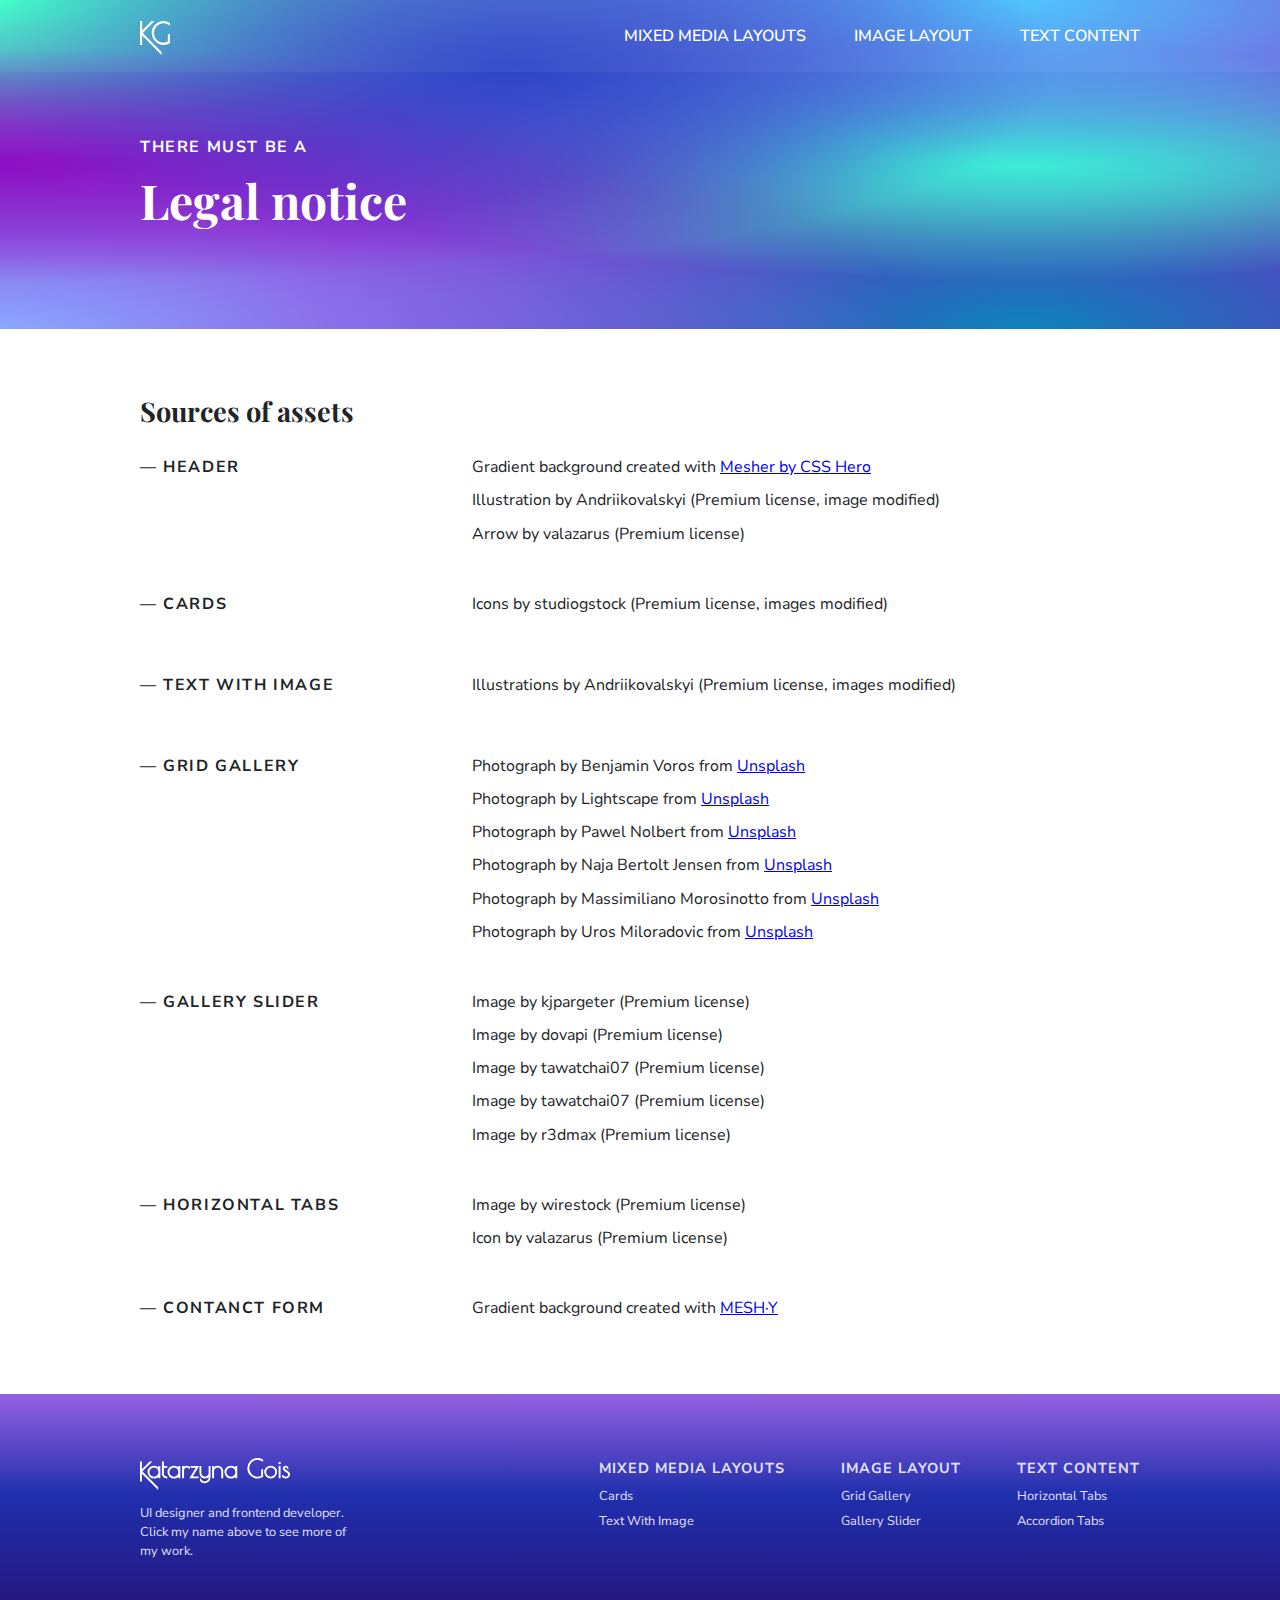
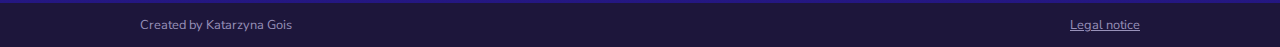
<file: legal-notice.html>
<!DOCTYPE html>
<html lang="en">
<head>
    <meta charset="UTF-8">
    <meta http-equiv="X-UA-Compatible" content="IE=edge">
    <meta name="viewport" content="width=device-width, initial-scale=1.0">
    <title>Legal Notice - The Showcase of Responsive Website Elements</title>
    <link rel="stylesheet" href="css/styles.css">
    <link href="https://fonts.googleapis.com/css2?family=Nunito+Sans:wght@400;600;700;800&family=Playfair+Display:wght@800&display=swap" rel="stylesheet">
</head>
<body>
    <!-- 1. Navigation menu -->
    
    <!-- 2L. Header -->
    <header class="header">
        <nav>
            <div class="nav-container">
                <div class="row">
                    <div class="nav__logo"><a href="#"><img src="images/logo-white.svg" alt="Go to my portfolio"></a>
                    </div>
                    
                    <a href="#" class="toggle-menu" id="toggle-menu">
                        <span class="bar"></span>
                        <span class="bar"></span>
                        <span class="bar"></span>
                    </a>

                    <div class="nav__menu" id="nav__menu">
                        <ul class="nav__links">
                            <li><a href="/index.html#mixed-media" class="nav__link">Mixed Media Layouts</a></li>
                            <li><a href="/index.html#image-layout" class="nav__link">Image Layout</a></li>
                            <li><a href="/index.html#text-content" class="nav__link">Text Content</a></li>
                        </ul>
                    </div>
                </div>
            </div>
        </nav>

        <div class="container">
            <h3 class="header__suptext">There must be a</h3>
            <h1 class="header__title">Legal notice</h1>
        </div>
    </header>

    <!-- 3L. Assets Sources -->
    <section class="sources">
        <div class="container">
            <h2>Sources of assets</h2>

            <!-- 3L.1 Hero section -->
            <article class="header-sources article--legal">
                <div class="row-description--legal">
                    <h3>— Header</h3>
                    <div class="sources">
                        <p>Gradient background created with <a href="https://www.csshero.org/mesher/" target="_blank">Mesher by CSS Hero</a></p>
                        <p>Illustration by Andriikovalskyi (Premium license, image modified)</p>
                        <p>Arrow by valazarus (Premium license)</p>
                    </div>
                </div>
            </article>

            <article class="cards-sources article--legal">
                <div class="row-description--legal">
                    <h3>— Cards</h3>
                    <div class="sources">
                        <p>Icons by studiogstock (Premium license, images modified)</p>
                    </div>
                </div>
            </article>

            <article class="text-image-sources article--legal">
                <div class="row-description--legal">
                    <h3>— Text with image</h3>
                    <div class="sources">
                        <p>Illustrations by Andriikovalskyi (Premium license, images modified)</p>
                    </div>
                </div>
            </article>

            <article class="grid-gallery-sources article--legal">
                <div class="row-description--legal">
                    <h3>— Grid gallery</h3>
                    <div class="sources">
                        <p>Photograph by Benjamin Voros from <a href="https://unsplash.com/photos/phIFdC6lA4E" target="_blank">Unsplash</a></p>

                        <p>Photograph by Lightscape from <a href="https://unsplash.com/photos/LtnPejWDSAY" target="_blank">Unsplash</a></p>

                        <p>Photograph by Pawel Nolbert from <a href="https://unsplash.com/photos/xe-ss5Tg2mo" target="_blank">Unsplash</a></p>

                        <p>Photograph by Naja Bertolt Jensen from <a href="https://unsplash.com/photos/Uu1CtKngEXY" target="_blank">Unsplash</a></p>

                        <p>Photograph by Massimiliano Morosinotto from <a href="https://unsplash.com/photos/AeKWNaYNDk0" target="_blank">Unsplash</a></p>

                        <p>Photograph by Uros Miloradovic from <a href="https://unsplash.com/photos/7bMynojPirs" target="_blank">Unsplash</a></p>
                    </div>
                </div>
            </article>

            <article class="gallery-slider-sources article--legal">
                <div class="row-description--legal">
                    <h3>— Gallery slider</h3>
                    <div class="sources">
                        <p>Image by kjpargeter (Premium license)</p>
                        <p>Image by dovapi (Premium license)</p>
                        <p>Image by tawatchai07 (Premium license)</p>
                        <p>Image by tawatchai07 (Premium license)</p>
                        <p>Image by r3dmax (Premium license)</p>
                    </div>
                </div>
            </article>

            <article class="horizontal-tabs-sources article--legal">
                <div class="row-description--legal">
                    <h3>— Horizontal tabs</h3>
                    <div class="sources">
                        <p>Image by wirestock (Premium license)</p>
                        <p>Icon by valazarus (Premium license)</p>
                    </div>
                </div>
            </article>

            <article class="contact-form-sources article--legal">
                <div class="row-description--legal">
                    <h3>— Contanct form</h3>
                    <div class="sources">
                        <p>Gradient background created with <a href="https://meshgradient.in/" target="_blank">MESH·Y</a></p>
                    </div>
                </div>
            </article>

        </div>
    </section>

    <footer class="footer footer--legal">
        <div class="container">
            <div class="row">
                <div class="footer-left">
                    <img src="images/logo-full-white.svg" alt="See my portfolio" class="footer__logo">
                    <p class="footer__text">UI designer and frontend developer. Click my name above to see more of my work.</p>
                </div>

                <div class="footer-right">
                    <div class="row">
                        <ul>
                            <li class="footer__category">Mixed Media Layouts</li>
                            <li><a href="/index.html#cards">Cards</a></li>
                            <li><a href="/index.html#text-image">Text With Image</a></li>
                        </ul>

                        <ul>
                            <li class="footer__category">Image Layout</li>
                            <li><a href="/index.html#grid-gallery">Grid Gallery</a></li>
                            <li><a href="/index.html#image-gallery-slider">Gallery Slider</a></li>
                        </ul>

                        <ul>
                            <li class="footer__category">Text Content</li>
                            <li><a href="/index.html#horizontal-tabs">Horizontal Tabs</a></li>
                            <li><a href="/index.html#accordion-tabs">Accordion Tabs</a></li>
                        </ul>
                    </div>
                </div> 
            </div>
        </div>
        <div class="footer-bar">
            <div class="container row">
                <p>Created by Katarzyna Gois</p>
                <a href="legal-notice.html" class="legal-notice-link">Legal notice</a>
            </div>
        </div>
    </footer>
    
</body>
</html>
</file>
<file: css/styles.css>
:root {
    --blue-color: #a8c2fd;
    --white: rgb(255, 255, 255);
    color: #212427;
    font-family: 'Nunito Sans', sans-serif;
    font-size: 16px;
    scroll-behavior: smooth;
}

*,
*::after,
*::before {
    box-sizing: border-box;
    margin: 0;
    padding: 0;
}

img {
    max-width: 100%;
}

article {
    margin-top: 5em;
}

.article--legal {
    margin-top: 3em;
}

h2 + article,
h2 + .article--legal {
    margin-top: 0;
}

p + p {
    margin-top: 0.7em;
}

.container {
    margin: 0 auto;
    max-width: 1000px;
    padding-top: 4em;
    width: 90%;
}

.row {
    display: flex;
    flex-direction: column;
    gap: 2em;
}

.row--reverse-mobile {
    display: flex;
    flex-direction: column-reverse;
    gap: 2em;
}

.row--reverse-desktop {
    display: flex;
    flex-direction: column;
}

.row--small {
    display: flex;
    flex-direction: column;
    max-width: 904px;
}

.row-description {
    margin-bottom: 2.5em;
}

.back-to-top {
    align-items: center;
    background: linear-gradient(20deg, rgba(139,29,199,1) 0%, rgba(52,72,201,1) 55%, rgba(78,216,202,1) 100%);
    border-radius: 50%;
    bottom: 0.5em;
    box-shadow: rgba(29, 29, 31, 0.2) 0px 7px 29px 0px;
    color: var(--white);
    display: flex;
    font-size: 2rem;
    height: 50px;
    justify-content: center;
    opacity: 0;
    pointer-events: none;
    position: fixed;
    right: 1em;
    text-decoration: none;
    transition: opacity 0.5s, bottom 0.5s;
    width: 50px;
}

.back-to-top.active {
    bottom: 1em;
    opacity: 1;
    pointer-events: auto;
}

/* Fonts */
h1 {
    font-family: 'Playfair Display', serif;
    font-size: 3rem;
    line-height: 1.3em;
    margin-bottom: 0.7em;
}

h2 {
    font-family: 'Playfair Display', serif;
    font-size: 1.7rem;
    margin-bottom: 1em;
}

h3 {
    font-size: 1rem;
    letter-spacing: 0.1em;
    margin-bottom: 0.7em;
    text-transform: uppercase;
}

h4 {
    font-size: 1.2rem;
    margin-bottom: 0.7em;
}

h5 {
    font-size: 1rem;
    margin-bottom: 0.7em;
    margin-top: 1.5em;
}

/* 1. Navigation menu */
nav {
    background-color: rgba(255, 255, 255, 0.05);
}

.nav-container {
    display: flex;
    flex-direction: column;
    margin: 0 auto;
    max-width: 1000px;
    padding: 0.7em 0;
    width: 90%;
}

.nav__logo {
    width: 30px;
}

.toggle-menu {
    background-size: contain;
    background-image: url(../images/menu-icon.svg);
    background-repeat: no-repeat;
    height: 21px;
    position: absolute;
    right: 1rem;
    top: 1.5rem;
    width: 30px;
}

.nav__menu {
    display: none;
    width: 100%;
}

.nav__links {
    align-items: center;
    flex-direction: column;
}

.nav__links li {
    list-style-type: none;
    width: 100%;
}

.nav__links li a{
    color: var(--white);
    display: block;
    font-weight: 600;
    margin: 0.3em 0;
    padding: 0.2em 0;
    position: relative;
    text-decoration: none;
    text-transform: uppercase;
}

.nav__links li a::after {
    background-color: var(--white);
    bottom: 0;
    content: '';
    height: 1px;
    left: 50%;
    position: absolute;
    transition: 0.4s ease-in-out;
    width: 0%;
}

.nav__links li a:hover::after {
    left: 0;
    width: 100%;
}

.nav__menu.active {
    display: flex;
    justify-content: center;
}

/* 2. Hero section */
.header {
    background-color:rgb(141, 13, 197);
    background-image:
        radial-gradient(at 40% 20%, rgb(45, 68, 200) 0px, transparent 50%),
        radial-gradient(at 80% 0%, rgb(69, 194, 252) 0px, transparent 50%),
        radial-gradient(at 0% 50%, rgb(141, 14, 196) 0px, transparent 50%),
        radial-gradient(at 80% 50%, rgb(56, 255, 199) 0px, transparent 50%),
        radial-gradient(at 0% 100%, rgb(138, 167, 255) 0px, transparent 50%),
        radial-gradient(at 80% 100%, rgb(13, 131, 186) 0px, transparent 50%),
        radial-gradient(at 0% 0%, rgb(56, 255, 199) 0px, transparent 50%);
    color: var(--white);
    padding-bottom: 4em;
    text-align: center;
}

.header__image {
    margin-top: 3em;
}

.header__scroll {
    animation: scrollDown 1.5s cubic-bezier(.88,.29,.2,.71) infinite;
    bottom: 3em;
    display: block;
    margin-left: auto;
    margin-right: auto;
    margin-top: 4em;
    width: 2em;
}

@keyframes scrollDown {
    50% {transform: translateY(1em);}
}

/* 3.1 Cards */
.cards__row {
    align-items: center;
}

.cards__card {
    border-image: linear-gradient(rgb(168, 194, 253), rgb(58, 249, 200)) 1;
    border-style: solid;
    border-width: 2px;
    max-width: 320px;
    padding: 2em;
}

.cards-icon {
    margin-bottom: 1em;
    max-height: 3.5em;
}

/* 3.2 Multi-column text-image */
.text-image__row {
    background-color: rgb(234, 235, 250);
    padding: 4em;
}

.text-image__text::first-line {
    font-weight: 700;
    text-transform: uppercase;
}

/* 4.1 Grid gallery with lightbox */
.grid-gallery__images {
    display: grid;
    gap: 1em;
    grid-auto-flow: dense;
    grid-auto-rows: 250px;
    grid-template-columns: repeat(auto-fit, minmax(250px, 1fr));
}

.grid-gallery__image {
    cursor: pointer;
    display: inline-block;
    height: 100%;
    object-fit: cover;
    transition: .5s ease-in-out;
    width: 100%;
}

.grid-gallery__image--zoom {
    overflow: hidden;
}

.grid-gallery__image:hover {
    transform: scale(1.2);
}

.lightbox {
    align-content: center;
    animation: fadeIn 0.3s;
    backdrop-filter: blur(10px);
    background-color: rgba(0, 0, 0, 0.7);
    display: flex;
    flex-wrap: wrap;
    height: 100vh;
    justify-content: center;
    left: 0;
    position: fixed;
    top: 0;
    width: 100vw;
    z-index: 100;
}

.lightbox.hidden {
    display: none;
}

.lightbox.fadeout {
    animation: fadeOut 0.3s both;
}

.lightbox__close {
    background-color: transparent;
    border: none;
    cursor: pointer;
    position: fixed;
    right: 2em;
    scale: 1;
    top: 2em;
    transition: scale 0.3s ease-in;
}

.lightbox__close:hover {
    scale: 1.2;
}

.lightbox__close img {
    width: 2em;
}

.lightbox__image {
    max-height: 90%;
    max-width: 80%;
}

.lightbox__arrow {
    background-color: transparent;
    border: none;
    cursor: pointer;
    opacity: 0.5;
    position: absolute;
    top: 50%;
    transform: translateY(-50%);
    transition: opacity 0.3s;
}

.lightbox__arrow:hover{
    opacity: 1;
}

.lightbox__arrow img {
    padding: 2em;
}

.lightbox__arrow--previous {
    left: 5%;
}

.lightbox__arrow--next {
    right: 5%;
}

@keyframes fadeIn {
    from {opacity: 0;} to {opacity: 1;}
}

@keyframes fadeOut {
    from {opacity: 1;} to {opacity: 0;}
}

/* 4.2 Image gallery slider */
.slider {
    align-items: center;
    display: flex;
    flex-direction: column;
}

.slider__container {
    background-color: #212427;
    height: 400px;
    margin: 0 auto;
    max-width: 600px;
    overflow: hidden;
    position: relative;
}

.slide {
    display: none;
    min-height: 100%;
    object-fit: cover;
}

.slide-active {
    animation: fadeIn 0.5s;
    display: block;
}

.slider__arrow--previous,
.slider__arrow--next {
    bottom: 50%;
    cursor: pointer;
    opacity: 0.5;
    padding: 1em;
    position: absolute;
    top: 50%;
    transform: translateY(-50%);
    transition: opacity 0.3s;
}

.slider__arrow--next {
    right: 0;
}

.slider__arrow--previous:hover,
.slider__arrow--next:hover {
    opacity: 1;
}

.slider__dots {
    display: inline-flex;
}

.slider__dot {
    background-color: #e2e6eb;
    border: 5px solid var(--white);
    border-radius: 100%;
    cursor: pointer;
    display: inline-block;
    height: 1.5em;
    margin: 1em 0.2em;
    width: 1.5em;
}

.slider__dot:hover {
    background-color: #85dde4;
}

.dot-active {
    background-color: #3AF9C8;
}

/* 5.1 Horizontal tabs */
.tabs {
    background-color: #f4f7fa;
    padding: 1.5em 3em 2.2em;
}

[data-tab-content] {
    display: none;
}

.tab-active[data-tab-content] {
    display: block;
}

.tabs__names {
    display: flex;
    flex-direction: column;
    list-style-type: none;
}

.tabs__name {
    border-bottom: 1px solid #e5e5ec;
    color: #56585a;
    cursor: pointer;
    font-size: 0.8rem;
    font-weight: 400;
    padding: 0.6em 2em;
    text-align: center;
    text-transform: uppercase;
    width: 100%;
}

.tabs__name:hover {
    color: #212427;
    font-weight: 700;
}

.tabs__name.tab-active {
    border-bottom: 2px solid #3AF9C8;
    color: #212427;
    font-weight: 700;
}

.tabs__content {
    padding-top: 1.6em;
    overflow: hidden;
}

.title {
    font-family: 'Playfair Display', serif;
    font-size: 2rem;
    font-weight: 800;
}

.underline {
    background: linear-gradient(to bottom, transparent 65%, #3AF9C8 35%);
}

.title-margin {
    background-color: var(--white);
    padding: 0.7em 1em;
}

.title2,
.title3 {
    line-height: 1.1em;
}

.title2::before {
    border-bottom: 4px solid #3AF9C8;
    content: '';
    margin-top: -0.05em;
    position: absolute;
    width: 50px;
}

.tabs__content .row--reverse-desktop {
    background-color: var(--white);
}

.title3 {
    margin-top: -1.3em;
    padding: 0.5em;
    text-align: center;
    width: 100%;
    z-index: 1;
}

.title__image {
    background-image: url(../images/beautiful-shot-high-white-hilltops-mountains-covered-fog.jpg);
    background-repeat: no-repeat;
    background-size: cover;
    height: 300px;
    width: 100%;
}

.quote1 {
    background-color: #e3eafc;
    border-left: 6px solid #a8c2fd;
    font-style: italic;
    font-weight: 300;
    margin-bottom: 1.5em;
    margin-top: 1.5em;
    padding: 1.5em;
}

.quote2 {
    background-color: var(--white);
    box-shadow: rgba(139, 138, 138, 0.1) 0px 4px 12px;
    margin: 0 auto;
    max-width: 480px;
    padding: 2em;
    position: relative;
    width: 80%;
}

.quote2::before {
    color: #4179C8;
    content: '“';
    font-family: 'Playfair Display', serif;
    font-size: 5rem;
    font-weight: 800;
    left: 0.1em;
    position: absolute;
    top: -0.52em;
}

.quote2::after {
    bottom: -0.88em;
    color: #4179C8;
    content: '”';
    font-family: 'Playfair Display', serif;
    font-size: 5rem;
    font-weight: 800;
    right: 0.1em;
    position: absolute;
}

.quote3 {
    color: #4179C8;
    border: 2px solid #4179C8;
    margin: 0 auto;
    max-width: 480px;
    padding: 2em;
    position: relative;
    width: 80%;
}

.quote3::before {
    background-color: #f4f7fa;
    content: 'Maya says:';
    font-size: 0.8rem;
    font-weight: 700;
    left: 1.3rem;
    padding: 0 0.7rem;
    position: absolute;
    text-transform: uppercase;
    top: -0.6rem;
    z-index: 1;
}

.list__wrapper {
    display: flex;
    justify-content: center;
}

.list1 {
    list-style-position: inside;
    list-style-type: none;
    margin-top: 1em;
}

.list1 li {
    align-items: center;
    display: flex;
    padding: 0.5em 0;
}

.list1 li::before {
    content: url('../images/arrow1.svg');
    padding-right: 0.5em;
}

.list2 {
    counter-reset: list2-counter;
    font-weight: 800;
    list-style-type: none;
    max-width: 500px;
}

.list2 li {
    padding-top: 1em;
}

.list2 li::before {
    content: counter(list2-counter, decimal-leading-zero) '  ———  ';
    counter-increment: list2-counter;
}

.list3 {
    counter-reset: list3-counter;
    list-style-type: none;
    max-width: 500px;
    padding-left: 3.8em;
    padding-top: 2em;
    z-index: 1;
}

.list3 li {
    padding: 1.5em 0;
    position: relative;
    transform-style: preserve-3d;
}

.list3 li::before {
    background-color: #60f8d2;
    border-radius: 50%;
    color: var(--white);
    content: counter(list3-counter);
    counter-increment: list3-counter;
    display: flex;
    font-family: 'Playfair Display', serif;
    font-size: 3rem;
    height: 80px;
    justify-content: center;
    left: -1.2em;
    position: absolute;
    top: -0.2em;
    transform: translateZ(-1px);
    width: 80px;
}

.list3__title {
    font-weight: 700;
}

/* 5.2 Accordion tabs */
.accordion {
    box-shadow: 0 0 10px 2px rgb(206, 219, 253);
    margin: 1em auto;
    max-width: 700px;
}

.accordion__button {
    background-color: var(--white);
    border: none;
    cursor: pointer;
    display: block;
    font-size: 1rem;
    font-weight: 700;
    outline: none;
    padding: 1.5em;
    text-align: left;
    transition: color 0.5s;
    width: 100%;
}

.accordion__button:hover {
    color: #7498eb;
}

.accordion__button::after {
    content: '+';
    float: right;
    transform: scale(1.5);
}

.accordion__button--active {
    color: #7498eb;
}

.accordion__button--active::after {
    content: '\2013';
}

.accordion__content {
    background-color: var(--white);
    max-height: 0;
    overflow: hidden;
    position: relative;
}

.accordion__content p {
    border-top: 2px solid #7498eb ;
    padding: 0.5em 1.5em;
}

.accordion__content--active {
    max-height: 3000px;
}


/* 6. Contact */
.contact-footer {
    background-color: rgb(56, 71, 201);
    background-image: url(../images/mesh.png);
    background-size: cover;
    color: var(--white);
    margin-top: 4em;
    min-height: 300px;
}

.contact .container {
    padding-bottom: 2em;
    padding-top: 2em;
}

.contact-right {
    background-color: var(--white);
    border-radius: 10px;
    box-shadow: rgba(50, 50, 93, 0.55) 0px 50px 100px -20px, rgba(0, 0, 0, 0.7) 0px 30px 60px -30px;
    color: rgb(33, 36, 39);
    padding: 3em;
}

.contact-right h3 {
    font-family: 'Playfair Display', serif;
    font-size: 2rem;
    letter-spacing: 0;
    text-transform: none;
}

.contact__form {
    padding-top: 1em;
}

.contact__form label {
    display: inline-block;
    font-size: 0.8rem;
    font-weight: 700;
    margin-bottom: 0.4em;
    text-transform: uppercase;
}

.contact__form input {
    background-color: #e1e9fc;
    border: none;
    border-bottom: 2px solid #8d9fcc;
    color: #212427;
    font-family: 'Nunito Sans', sans-serif;
    font-size: 1rem;
    margin-bottom: 1em;
    padding: 0.5em;
    width: 100%;
}

.contact__form input:focus {
    border: none;
    border-bottom: 2px solid #3847C9;
    outline: none;
}

.contact__form textarea {
    background-color: #e1e9fc;
    border: none;
    border-bottom: 2px solid #8d9fcc;
    color: #212427;
    font-family: 'Nunito Sans', sans-serif;
    font-size: 1rem;
    resize: none;
    width: 100%;
}

.contact__form textarea:focus {
    border: none;
    border-bottom: 2px solid #3847C9;
    outline: none;
}

.contact__button {
    background: linear-gradient(30deg, rgb(58, 249, 200), rgb(168, 194, 253));
    border: none;
    border-radius: 5px;
    font-family: 'Nunito Sans', sans-serif;
    font-size: 1rem;
    font-weight: 600;
    margin-top: 2em;
    padding: 0.7em 2em;
    transform: scale(1);
    transition: transform 0.2s ease-in-out;
    width: 100%;
}

.contact__button:hover,
.contact__button:focus {
    transform: scale(1.1);
}

.section-wave {
    margin-top: -10px;
    width: 100%;
}

/* 7. Footer */
.footer {
    background: linear-gradient(to top, rgba(36,33,77,1) 6%, rgba(35,41,98,0.6) 55%, rgba(52,72,201,0) 100%);
    padding-top: 2em;
}

.footer--legal {
    background: linear-gradient(to top, rgb(38, 16, 116) 5%, rgb(32, 47, 173) 60%, rgb(149, 97, 226) 100%);
    margin-top: 4em;
}

.footer .container {
    padding-bottom: 1em;
    padding-top: 2em;
}

.footer__logo {
    padding-bottom: 0.5em;
    width: 150px;
}

.footer__text {
    color: #e3e1f8;
    font-size: 0.8rem;
    line-height: 1.5em;
}

.footer .row {
    align-items: flex-start;
    gap: 4em;
}

.footer-right .row {
    flex-direction: row;
    flex-wrap: wrap;
    gap: 3.5em;
    justify-content: space-between;
}

.footer ul {
    list-style-type: none;
}

.footer ul a {
    color: #e3e1f8;
    display: inline-block;
    font-size: 0.8rem;
    margin-bottom: 0.3em;
    text-decoration: none;
}

.footer ul a:hover {
    color: var(--white);
}

.footer__category {
    color: rgb(227, 225, 248);
    font-size: 0.9rem;
    font-weight: 700;
    letter-spacing: 1px;
    margin-bottom: 0.4em;
    text-transform: uppercase;
}

.footer-bar {
    background-color: rgb(29, 22, 59);
    font-size: 0.8rem;
    margin-top: 2em;
}

.footer-bar .container {
    padding: 1em 0;
}

.footer-bar .row {
    flex-direction: row;
    flex-wrap: wrap;
    gap: 0;
    justify-content: space-between;
}

.footer-bar p,
.footer-bar a {
    color:rgb(152, 145, 185);
}



/* ------------------------------------------
---------------------------------------------
Media 700px
---------------------------------------------
------------------------------------------ */
@media (min-width: 700px) {
    .row,
    .row--reverse-mobile {
        align-items: center;
        display: flex;
        flex-direction: row;
        justify-content: space-between;
    }

    .row--reverse-desktop {
        align-items: center;
        display: flex;
        flex-direction: row-reverse;
    }

    .row--small {
        align-items: center;
        display: flex;
        flex-direction: row;
        max-width: 904px;
    }

    .row-description {
        display: flex;
        gap: 2em;
        justify-content: space-between;
    }

    .row-description--legal {
        display: flex;
        gap: 2em;
    }

    .row-description--legal h3 {
        width: 30%;
    }

    .article__text {
        max-width: 65%;
    }

    /* 1. Navigation menu */

    .toggle-menu {
        display: none;
    }

    .nav__links {
        display: flex;
        flex-direction: row;
        gap: 3em;
    }

    .nav__menu {
        display: initial;
        width: initial;
    }
    
    
    .nav__links li {
        width: initial;
    }

    /* 2. Hero section */
    .header {
        padding-bottom: 4em;
        text-align: initial;
    }

    .hero {
        padding-top: 5em;
    }

    .header__text-column {
        width: 50%;
    }

    .header__image {
        margin-top: 0;
        width: 50%;
    }

    /* 3. Layout with mixed media */
    .mixed-media {
        padding-top: 1em;
    }

    /* 3.2 Multi-column text-image */
    .text-image__image {
        max-width: 40%;
    }

    .lightbox__arrow--previous {
        left: 10%;
    }
    
    .lightbox__arrow--next {
        right: 10%;
    }

    /* 5.1 Horizontal tabs */
    .tabs__names {
        border-bottom: 1px solid #e5e5ec;
        flex-direction: row;
    }

    .tabs__name {
        border-bottom: 0;
        width: initial;
    }

    .title3 {
        margin-right: -120px;
        margin-top: 0;
        padding: 0 0 0 1em;
        text-align: initial;
        width: 50%;
    }
    
    .title__image {
        width: 80%;
    }

    /* 6. Contact */
    .contact .row {
        flex-direction: column;
    }

    /* 7. Footer */
    .footer-left {
        max-width: 220px;
    }
}

/* ------------------------------------------
---------------------------------------------
Media 880px
---------------------------------------------
------------------------------------------ */
@media (min-width: 880px) {
    /* 4.1 Grid gallery with lightbox */
    .horizontal-stretch {
        grid-column: span 2;
    }

    .vertical-stretch {
        grid-row: span 2;
    }

    .lightbox__arrow--previous {
        left: 20%;
    }
    
    .lightbox__arrow--next {
        right: 20%;
    }

    /* 6. Contact */
    .contact .row {
        flex-direction: row;
        gap: 5em;
    }

    .contact-left {
        align-self: flex-start;
        margin-top: 4em;
        width: 50%;
    }

    .contact-right {
        margin-top: -150px;
        width: 50%;
    }
}
</file>
